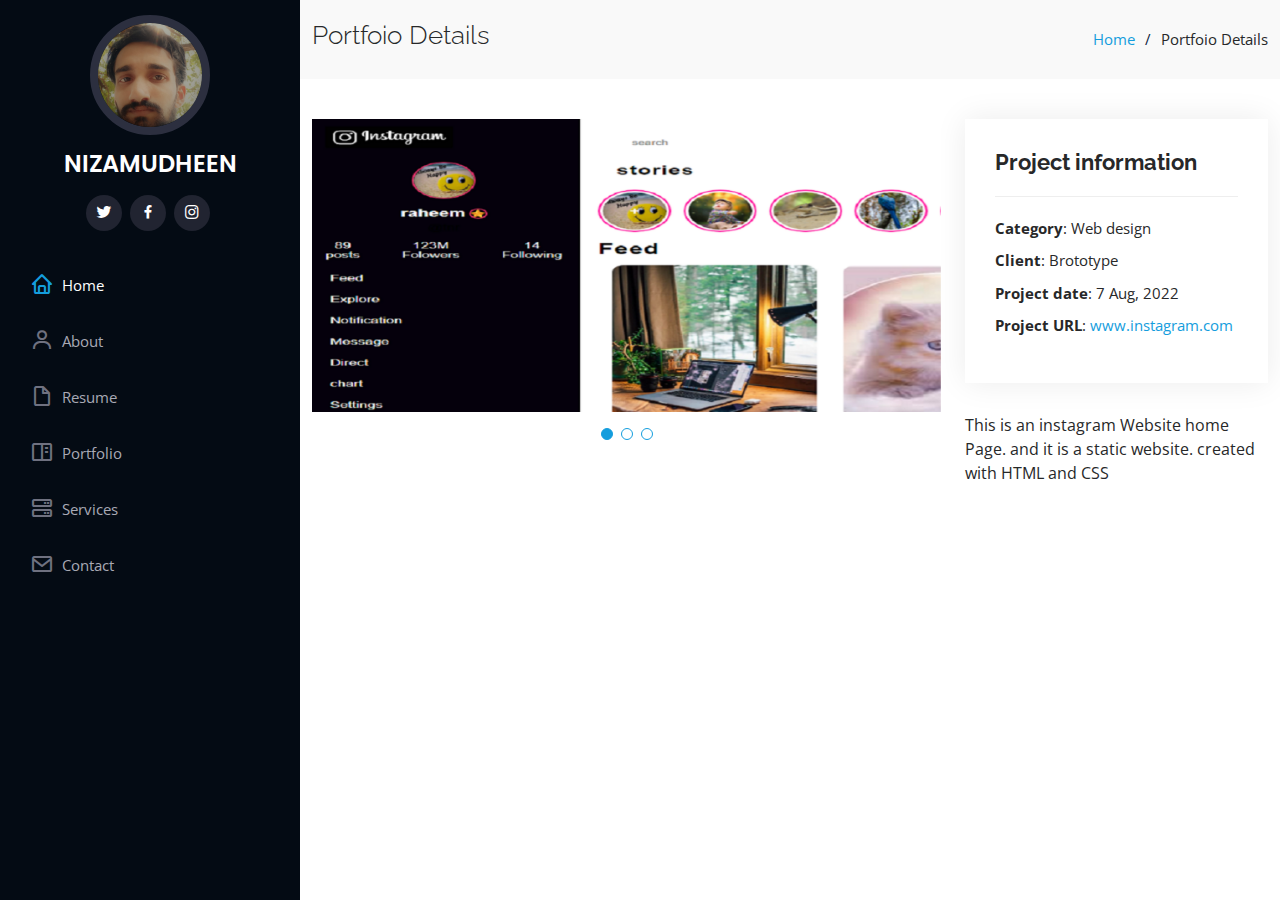
<file: portfolio-1.details.html>
<!DOCTYPE html>
<html lang="en">

<head>
  <meta charset="utf-8">
  <meta content="width=device-width, initial-scale=1.0" name="viewport">

  <title>Portfolio Details - iPortfolio Bootstrap Template</title>
  <meta content="" name="description">
  <meta content="" name="keywords">

  <!-- Favicons -->
  <link href="assets/img/favicon.png" rel="icon">
  <link href="assets/img/apple-touch-icon.png" rel="apple-touch-icon">

  <!-- Google Fonts -->
  <link href="https://fonts.googleapis.com/css?family=Open+Sans:300,300i,400,400i,600,600i,700,700i|Raleway:300,300i,400,400i,500,500i,600,600i,700,700i|Poppins:300,300i,400,400i,500,500i,600,600i,700,700i" rel="stylesheet">

  <!-- Vendor CSS Files -->
  <link href="assets/vendor/aos/aos.css" rel="stylesheet">
  <link href="assets/vendor/bootstrap/css/bootstrap.min.css" rel="stylesheet">
  <link href="assets/vendor/bootstrap-icons/bootstrap-icons.css" rel="stylesheet">
  <link href="assets/vendor/boxicons/css/boxicons.min.css" rel="stylesheet">
  <link href="assets/vendor/glightbox/css/glightbox.min.css" rel="stylesheet">
  <link href="assets/vendor/swiper/swiper-bundle.min.css" rel="stylesheet">

  <!-- Template Main CSS File -->
  <link href="assets/css/style.css" rel="stylesheet">

  <!-- =======================================================
  * Template Name: iPortfolio - v3.8.1
  * Template URL: https://bootstrapmade.com/iportfolio-bootstrap-portfolio-websites-template/
  * Author: BootstrapMade.com
  * License: https://bootstrapmade.com/license/
  ======================================================== -->
</head>

<body>

  <!-- ======= Mobile nav toggle button ======= -->
  <i class="bi bi-list mobile-nav-toggle d-xl-none"></i>

  <!-- ======= Header ======= -->
 <!----> <header id="header">
    <div class="d-flex flex-column">

      <div class="profile">
        <img src="assets/img/101.jpg" alt="" class="img-fluid rounded-circle">
        <h1 class="text-light"><a href="index.html">NIZAMUDHEEN</a></h1>
        <div class="social-links mt-3 text-center">
          <a href="https://mobile.twitter.com/home" class="twitter"><i class="bx bxl-twitter"></i></a>
          <a href="https://www.facebook.com" class="facebook"><i class="bx bxl-facebook"></i></a>
          <a href="https://www.instagram.com" class="instagram"><i class="bx bxl-instagram"></i></a>
         <!-- <a href="#" class="google-plus"><i class="bx bxl-skype"></i></a>
          <a href="#" class="linkedin"><i class="bx bxl-linkedin"></i></a>  -->
        </div>
      </div>

      <nav id="navbar" class="nav-menu navbar">
        <ul>
          <li><a href="#hero" class="nav-link scrollto active"><i class="bx bx-home"></i> <span>Home</span></a></li>
          <li><a href="#about" class="nav-link scrollto"><i class="bx bx-user"></i> <span>About</span></a></li>
          <li><a href="#resume" class="nav-link scrollto"><i class="bx bx-file-blank"></i> <span>Resume</span></a></li>
          <li><a href="#portfolio" class="nav-link scrollto"><i class="bx bx-book-content"></i> <span>Portfolio</span></a></li>
          <li><a href="#services" class="nav-link scrollto"><i class="bx bx-server"></i> <span>Services</span></a></li>
          <li><a href="#contact" class="nav-link scrollto"><i class="bx bx-envelope"></i> <span>Contact</span></a></li>
        </ul>
      </nav><!-- .nav-menu -->
    </div>
  </header><!-- End Header -->

  <main id="main">

    <!-- ======= Breadcrumbs ======= -->
    <section id="breadcrumbs" class="breadcrumbs">
      <div class="container">

        <div class="d-flex justify-content-between align-items-center">
          <h2>Portfoio Details</h2>
          <ol>
            <li><a href="index.html">Home</a></li>
            <li>Portfoio Details</li>
          </ol>
        </div>

      </div>
    </section><!-- End Breadcrumbs -->

    <!-- ======= Portfolio Details Section ======= -->
    <section id="portfolio-details" class="portfolio-details">
      <div class="container">

        <div class="row gy-4">

          <div class="col-lg-8">
            <div class="portfolio-details-slider swiper">
              <div class="swiper-wrapper align-items-center h-50">

                <div class="swiper-slide">
                  <img src="assets/img/portfolio/S1.png" alt="">
                </div>

                <div class="swiper-slide">
                  <img src="assets/img/portfolio/S2.png" alt="">
                </div>

                <div class="swiper-slide">
                  <img src="assets/img/portfolio/S3.png" alt="">
                </div>

              </div>
              <div class="swiper-pagination"></div>
            </div>
          </div>

          <div class="col-lg-4">
            <div class="portfolio-info">
              <h3>Project information</h3>
              <ul>
                <li><strong>Category</strong>: Web design</li>
                <li><strong>Client</strong>: Brototype</li>
                <li><strong>Project date</strong>: 7 Aug, 2022</li>
                <li><strong>Project URL</strong>: <a href=" https://nizamu1010.github.io/instagram-clone/intex.html">www.instagram.com</a></li>
              </ul>
            </div>
            <div class="portfolio-description">
              <p>
                This is an instagram Website home Page. and it is a static website. created with HTML and CSS
              </p>
            </div>
          </div>

        </div>

      </div>
    </section><!-- End Portfolio Details Section -->

  </main><!-- End #main -->

 

  <a href="#" class="back-to-top d-flex align-items-center justify-content-center"><i class="bi bi-arrow-up-short"></i></a>

  <!-- Vendor JS Files -->
  <script src="assets/vendor/purecounter/purecounter_vanilla.js"></script>
  <script src="assets/vendor/aos/aos.js"></script>
  <script src="assets/vendor/bootstrap/js/bootstrap.bundle.min.js"></script>
  <script src="assets/vendor/glightbox/js/glightbox.min.js"></script>
  <script src="assets/vendor/isotope-layout/isotope.pkgd.min.js"></script>
  <script src="assets/vendor/swiper/swiper-bundle.min.js"></script>
  <script src="assets/vendor/typed.js/typed.min.js"></script>
  <script src="assets/vendor/waypoints/noframework.waypoints.js"></script>
  <script src="assets/vendor/php-email-form/validate.js"></script>

  <!-- Template Main JS File -->
  <script src="assets/js/main.js"></script>

</body>

</html>
</file>
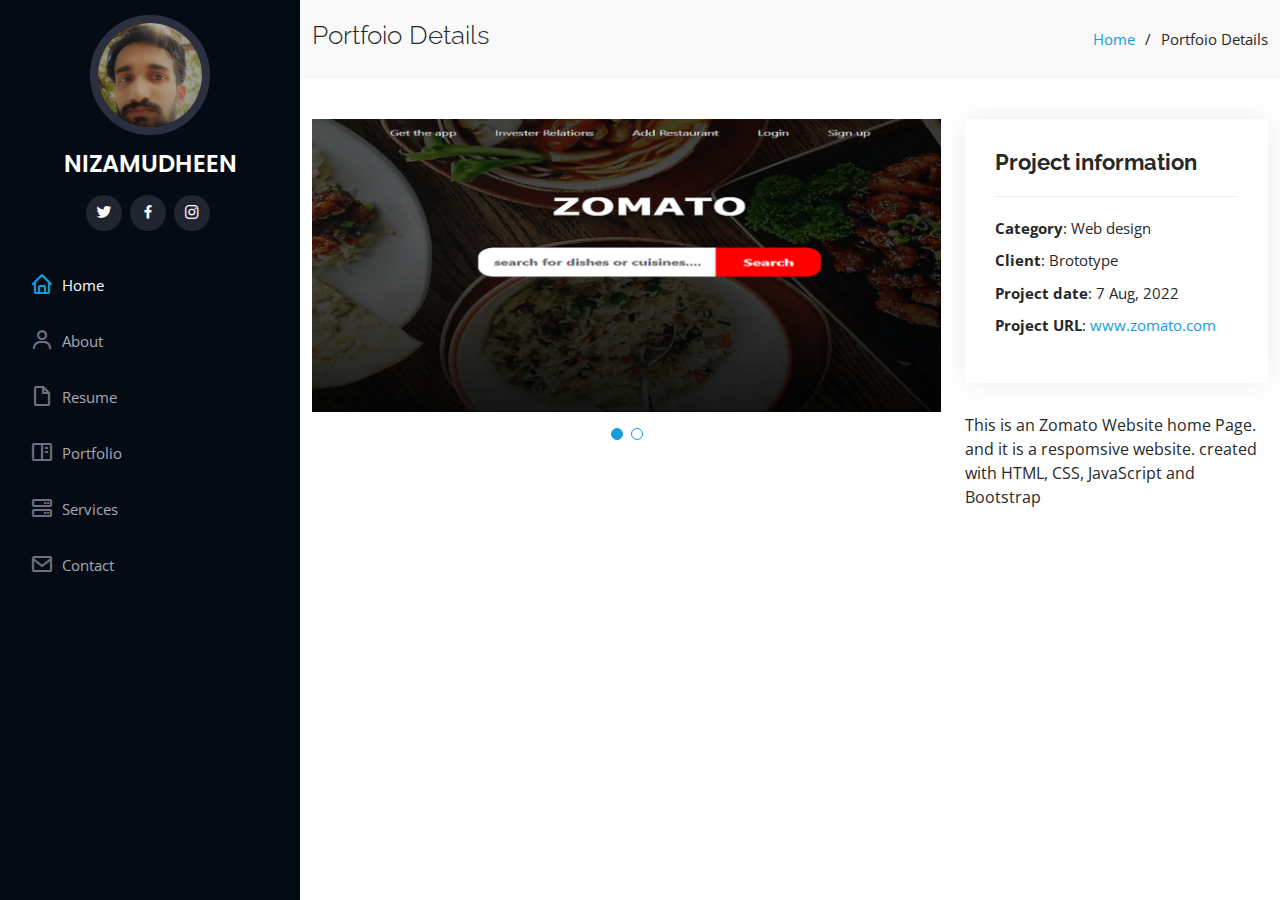
<file: portfolio-2.html>
<!DOCTYPE html>
<html lang="en">

<head>
  <meta charset="utf-8">
  <meta content="width=device-width, initial-scale=1.0" name="viewport">

  <title>Portfolio Details - iPortfolio Bootstrap Template</title>
  <meta content="" name="description">
  <meta content="" name="keywords">

  <!-- Favicons -->
  <link href="assets/img/favicon.png" rel="icon">
  <link href="assets/img/apple-touch-icon.png" rel="apple-touch-icon">

  <!-- Google Fonts -->
  <link href="https://fonts.googleapis.com/css?family=Open+Sans:300,300i,400,400i,600,600i,700,700i|Raleway:300,300i,400,400i,500,500i,600,600i,700,700i|Poppins:300,300i,400,400i,500,500i,600,600i,700,700i" rel="stylesheet">

  <!-- Vendor CSS Files -->
  <link href="assets/vendor/aos/aos.css" rel="stylesheet">
  <link href="assets/vendor/bootstrap/css/bootstrap.min.css" rel="stylesheet">
  <link href="assets/vendor/bootstrap-icons/bootstrap-icons.css" rel="stylesheet">
  <link href="assets/vendor/boxicons/css/boxicons.min.css" rel="stylesheet">
  <link href="assets/vendor/glightbox/css/glightbox.min.css" rel="stylesheet">
  <link href="assets/vendor/swiper/swiper-bundle.min.css" rel="stylesheet">

  <!-- Template Main CSS File -->
  <link href="assets/css/style.css" rel="stylesheet">

  <!-- =======================================================
  * Template Name: iPortfolio - v3.8.1
  * Template URL: https://bootstrapmade.com/iportfolio-bootstrap-portfolio-websites-template/
  * Author: BootstrapMade.com
  * License: https://bootstrapmade.com/license/
  ======================================================== -->
</head>

<body>

  <!-- ======= Mobile nav toggle button ======= -->
  <i class="bi bi-list mobile-nav-toggle d-xl-none"></i>

  <!-- ======= Header ======= -->
 <!----> <header id="header">
    <div class="d-flex flex-column">

      <div class="profile">
        <img src="assets/img/101.jpg" alt="" class="img-fluid rounded-circle">
        <h1 class="text-light"><a href="index.html">NIZAMUDHEEN</a></h1>
        <div class="social-links mt-3 text-center">
          <a href="https://mobile.twitter.com/home" class="twitter"><i class="bx bxl-twitter"></i></a>
          <a href="https://www.facebook.com" class="facebook"><i class="bx bxl-facebook"></i></a>
          <a href="https://www.instagram.com" class="instagram"><i class="bx bxl-instagram"></i></a>
         <!-- <a href="#" class="google-plus"><i class="bx bxl-skype"></i></a>
          <a href="#" class="linkedin"><i class="bx bxl-linkedin"></i></a>  -->
        </div>
      </div>

      <nav id="navbar" class="nav-menu navbar">
        <ul>
          <li><a href="#hero" class="nav-link scrollto active"><i class="bx bx-home"></i> <span>Home</span></a></li>
          <li><a href="#about" class="nav-link scrollto"><i class="bx bx-user"></i> <span>About</span></a></li>
          <li><a href="#resume" class="nav-link scrollto"><i class="bx bx-file-blank"></i> <span>Resume</span></a></li>
          <li><a href="#portfolio" class="nav-link scrollto"><i class="bx bx-book-content"></i> <span>Portfolio</span></a></li>
          <li><a href="#services" class="nav-link scrollto"><i class="bx bx-server"></i> <span>Services</span></a></li>
          <li><a href="#contact" class="nav-link scrollto"><i class="bx bx-envelope"></i> <span>Contact</span></a></li>
        </ul>
      </nav><!-- .nav-menu -->
    </div>
  </header><!-- End Header -->

  <main id="main">

    <!-- ======= Breadcrumbs ======= -->
    <section id="breadcrumbs" class="breadcrumbs">
      <div class="container">

        <div class="d-flex justify-content-between align-items-center">
          <h2>Portfoio Details</h2>
          <ol>
            <li><a href="index.html">Home</a></li>
            <li>Portfoio Details</li>
          </ol>
        </div>

      </div>
    </section><!-- End Breadcrumbs -->

    <!-- ======= Portfolio Details Section ======= -->
    <section id="portfolio-details" class="portfolio-details">
      <div class="container">

        <div class="row gy-4">

          <div class="col-lg-8">
            <div class="portfolio-details-slider swiper">
              <div class="swiper-wrapper align-items-center">

                <div class="swiper-slide">
                  <img src="assets/img/portfolio/T1.png" alt="">
                </div>

                <div class="swiper-slide">
                  <img src="assets/img/portfolio/T2.png" alt="">
                </div>

              <!--    <div class="swiper-slide">
                  <img src="assets/img/portfolio/T3.png" alt="">
                </div>  -->

              </div>
              <div class="swiper-pagination"></div>
            </div>
          </div>

          <div class="col-lg-4">
            <div class="portfolio-info">
              <h3>Project information</h3>
              <ul>
                <li><strong>Category</strong>: Web design</li>
                <li><strong>Client</strong>: Brototype</li>
                <li><strong>Project date</strong>: 7 Aug, 2022</li>
                <li><strong>Project URL</strong>: <a href="#">www.zomato.com</a></li>
              </ul>
            </div>
            <div class="portfolio-description">
              <p>
                This is an Zomato Website home Page. and it is a respomsive website. created with HTML, CSS, JavaScript and Bootstrap
              </p>
            </div>
          </div>

        </div>

      </div>
    </section><!-- End Portfolio Details Section -->

  </main><!-- End #main -->


  <a href="#" class="back-to-top d-flex align-items-center justify-content-center"><i class="bi bi-arrow-up-short"></i></a>

  <!-- Vendor JS Files -->
  <script src="assets/vendor/purecounter/purecounter_vanilla.js"></script>
  <script src="assets/vendor/aos/aos.js"></script>
  <script src="assets/vendor/bootstrap/js/bootstrap.bundle.min.js"></script>
  <script src="assets/vendor/glightbox/js/glightbox.min.js"></script>
  <script src="assets/vendor/isotope-layout/isotope.pkgd.min.js"></script>
  <script src="assets/vendor/swiper/swiper-bundle.min.js"></script>
  <script src="assets/vendor/typed.js/typed.min.js"></script>
  <script src="assets/vendor/waypoints/noframework.waypoints.js"></script>
  <script src="assets/vendor/php-email-form/validate.js"></script>

  <!-- Template Main JS File -->
  <script src="assets/js/main.js"></script>

</body>

</html>
</file>
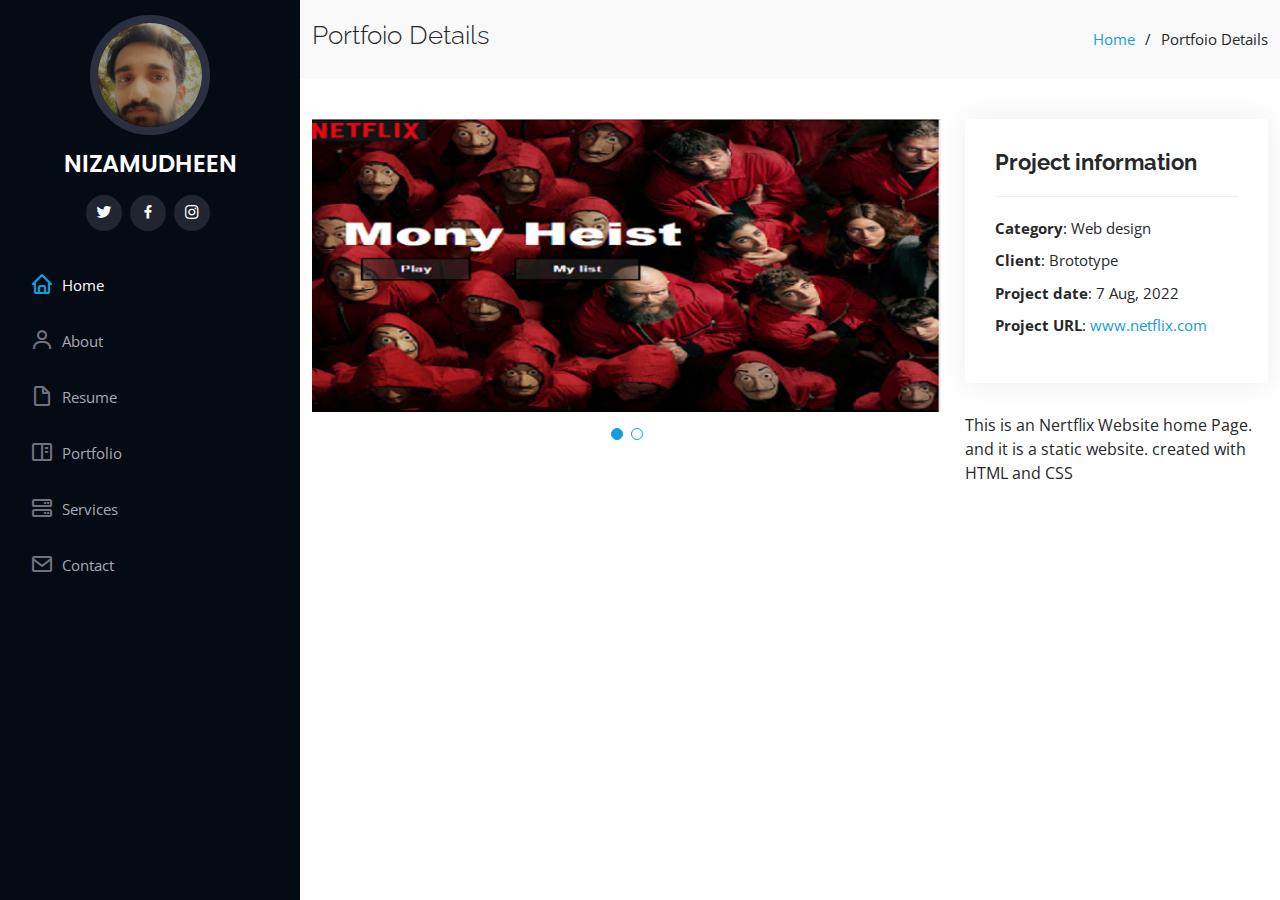
<file: portfolio-3.html>
<!DOCTYPE html>
<html lang="en">

<head>
  <meta charset="utf-8">
  <meta content="width=device-width, initial-scale=1.0" name="viewport">

  <title>Portfolio Details - iPortfolio Bootstrap Template</title>
  <meta content="" name="description">
  <meta content="" name="keywords">

  <!-- Favicons -->
  <link href="assets/img/favicon.png" rel="icon">
  <link href="assets/img/apple-touch-icon.png" rel="apple-touch-icon">

  <!-- Google Fonts -->
  <link href="https://fonts.googleapis.com/css?family=Open+Sans:300,300i,400,400i,600,600i,700,700i|Raleway:300,300i,400,400i,500,500i,600,600i,700,700i|Poppins:300,300i,400,400i,500,500i,600,600i,700,700i" rel="stylesheet">

  <!-- Vendor CSS Files -->
  <link href="assets/vendor/aos/aos.css" rel="stylesheet">
  <link href="assets/vendor/bootstrap/css/bootstrap.min.css" rel="stylesheet">
  <link href="assets/vendor/bootstrap-icons/bootstrap-icons.css" rel="stylesheet">
  <link href="assets/vendor/boxicons/css/boxicons.min.css" rel="stylesheet">
  <link href="assets/vendor/glightbox/css/glightbox.min.css" rel="stylesheet">
  <link href="assets/vendor/swiper/swiper-bundle.min.css" rel="stylesheet">

  <!-- Template Main CSS File -->
  <link href="assets/css/style.css" rel="stylesheet">

  <!-- =======================================================
  * Template Name: iPortfolio - v3.8.1
  * Template URL: https://bootstrapmade.com/iportfolio-bootstrap-portfolio-websites-template/
  * Author: BootstrapMade.com
  * License: https://bootstrapmade.com/license/
  ======================================================== -->
</head>

<body>

  <!-- ======= Mobile nav toggle button ======= -->
  <i class="bi bi-list mobile-nav-toggle d-xl-none"></i>

  <!-- ======= Header ======= -->
 <!----> <header id="header">
    <div class="d-flex flex-column">

      <div class="profile">
        <img src="assets/img/101.jpg" alt="" class="img-fluid rounded-circle">
        <h1 class="text-light"><a href="index.html">NIZAMUDHEEN</a></h1>
        <div class="social-links mt-3 text-center">
          <a href="https://mobile.twitter.com/home" class="twitter"><i class="bx bxl-twitter"></i></a>
          <a href="https://www.facebook.com" class="facebook"><i class="bx bxl-facebook"></i></a>
          <a href="https://www.instagram.com" class="instagram"><i class="bx bxl-instagram"></i></a>
         <!-- <a href="#" class="google-plus"><i class="bx bxl-skype"></i></a>
          <a href="#" class="linkedin"><i class="bx bxl-linkedin"></i></a>  -->
        </div>
      </div>

      <nav id="navbar" class="nav-menu navbar">
        <ul>
          <li><a href="#hero" class="nav-link scrollto active"><i class="bx bx-home"></i> <span>Home</span></a></li>
          <li><a href="#about" class="nav-link scrollto"><i class="bx bx-user"></i> <span>About</span></a></li>
          <li><a href="#resume" class="nav-link scrollto"><i class="bx bx-file-blank"></i> <span>Resume</span></a></li>
          <li><a href="#portfolio" class="nav-link scrollto"><i class="bx bx-book-content"></i> <span>Portfolio</span></a></li>
          <li><a href="#services" class="nav-link scrollto"><i class="bx bx-server"></i> <span>Services</span></a></li>
          <li><a href="#contact" class="nav-link scrollto"><i class="bx bx-envelope"></i> <span>Contact</span></a></li>
        </ul>
      </nav><!-- .nav-menu -->
    </div>
  </header><!-- End Header -->

  <main id="main">

    <!-- ======= Breadcrumbs ======= -->
    <section id="breadcrumbs" class="breadcrumbs">
      <div class="container">

        <div class="d-flex justify-content-between align-items-center">
          <h2>Portfoio Details</h2>
          <ol>
            <li><a href="index.html">Home</a></li>
            <li>Portfoio Details</li>
          </ol>
        </div>

      </div>
    </section><!-- End Breadcrumbs -->

    <!-- ======= Portfolio Details Section ======= -->
    <section id="portfolio-details" class="portfolio-details">
      <div class="container">

        <div class="row gy-4">

          <div class="col-lg-8">
            <div class="portfolio-details-slider swiper">
              <div class="swiper-wrapper align-items-center">

                <div class="swiper-slide">
                  <img src="assets/img/portfolio/U1.png" alt="">
                </div>

                <div class="swiper-slide">
                  <img src="assets/img/portfolio/U2.png" alt="">
                </div>

                <!--   <div class="swiper-slide">
               <img src="assets/img/portfolio/U3.png" alt="">
                </div>    -->

              </div>
              <div class="swiper-pagination"></div>
            </div>
          </div>

          <div class="col-lg-4">
            <div class="portfolio-info">
              <h3>Project information</h3>
              <ul>
                <li><strong>Category</strong>: Web design</li>
                <li><strong>Client</strong>: Brototype</li>
                <li><strong>Project date</strong>: 7 Aug, 2022</li>
                <li><strong>Project URL</strong>: <a href="https://github.com/nizamu1010/netflix-clone.git">www.netflix.com</a></li>
              </ul>
            </div>
            <div class="portfolio-description">
              <p>
                This is an Nertflix Website home Page. and it is a static website. created with HTML and CSS
              </p>
            </div>
          </div>

        </div>

      </div>
    </section><!-- End Portfolio Details Section -->

  </main><!-- End #main -->

  <a href="#" class="back-to-top d-flex align-items-center justify-content-center"><i class="bi bi-arrow-up-short"></i></a>

  <!-- Vendor JS Files -->
  <script src="assets/vendor/purecounter/purecounter_vanilla.js"></script>
  <script src="assets/vendor/aos/aos.js"></script>
  <script src="assets/vendor/bootstrap/js/bootstrap.bundle.min.js"></script>
  <script src="assets/vendor/glightbox/js/glightbox.min.js"></script>
  <script src="assets/vendor/isotope-layout/isotope.pkgd.min.js"></script>
  <script src="assets/vendor/swiper/swiper-bundle.min.js"></script>
  <script src="assets/vendor/typed.js/typed.min.js"></script>
  <script src="assets/vendor/waypoints/noframework.waypoints.js"></script>
  <script src="assets/vendor/php-email-form/validate.js"></script>

  <!-- Template Main JS File -->
  <script src="assets/js/main.js"></script>

</body>

</html>
</file>
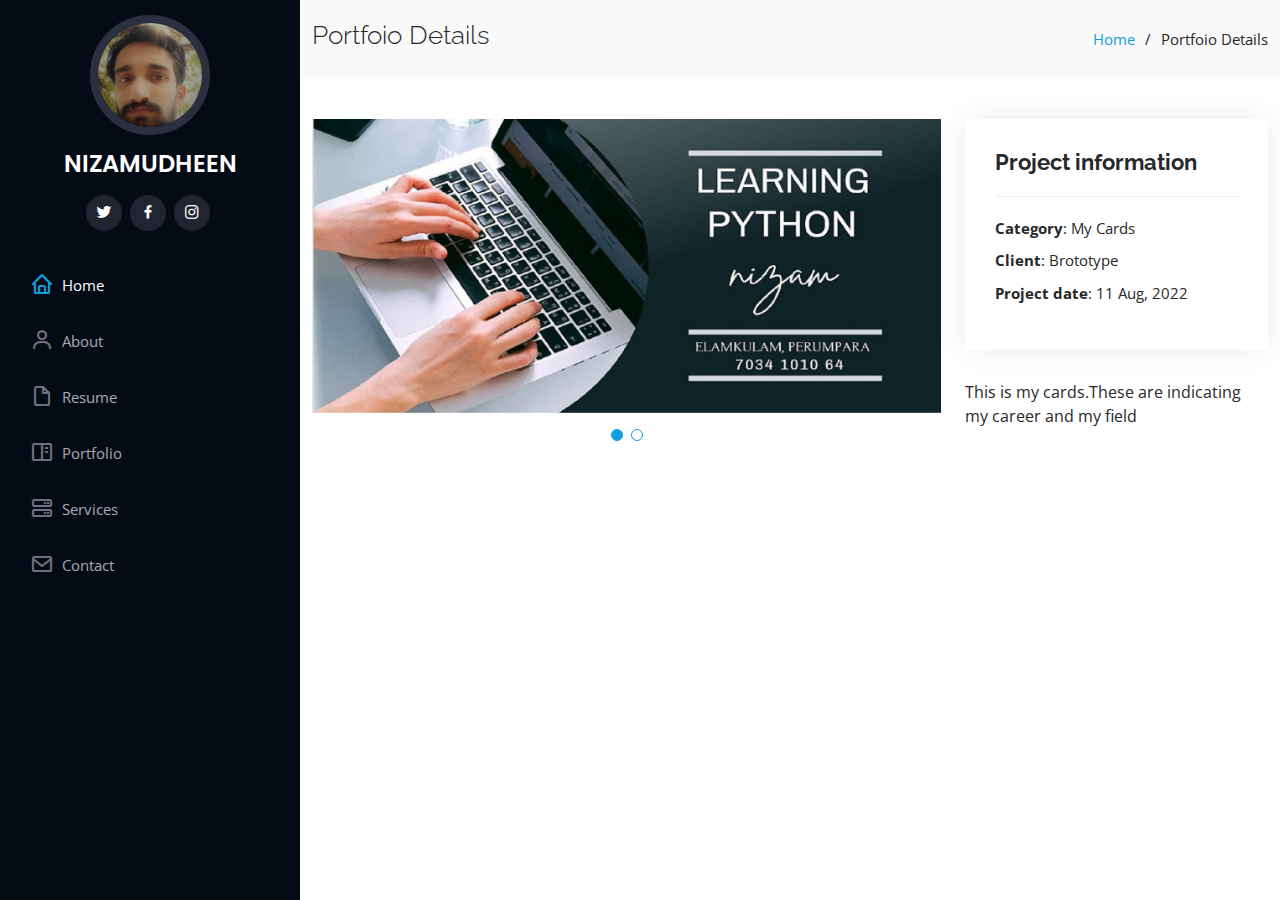
<file: portfolio-4.html>
<!DOCTYPE html>
<html lang="en">

<head>
  <meta charset="utf-8">
  <meta content="width=device-width, initial-scale=1.0" name="viewport">

  <title>Portfolio Details - iPortfolio Bootstrap Template</title>
  <meta content="" name="description">
  <meta content="" name="keywords">

  <!-- Favicons -->
  <link href="assets/img/favicon.png" rel="icon">
  <link href="assets/img/apple-touch-icon.png" rel="apple-touch-icon">

  <!-- Google Fonts -->
  <link href="https://fonts.googleapis.com/css?family=Open+Sans:300,300i,400,400i,600,600i,700,700i|Raleway:300,300i,400,400i,500,500i,600,600i,700,700i|Poppins:300,300i,400,400i,500,500i,600,600i,700,700i" rel="stylesheet">

  <!-- Vendor CSS Files -->
  <link href="assets/vendor/aos/aos.css" rel="stylesheet">
  <link href="assets/vendor/bootstrap/css/bootstrap.min.css" rel="stylesheet">
  <link href="assets/vendor/bootstrap-icons/bootstrap-icons.css" rel="stylesheet">
  <link href="assets/vendor/boxicons/css/boxicons.min.css" rel="stylesheet">
  <link href="assets/vendor/glightbox/css/glightbox.min.css" rel="stylesheet">
  <link href="assets/vendor/swiper/swiper-bundle.min.css" rel="stylesheet">

  <!-- Template Main CSS File -->
  <link href="assets/css/style.css" rel="stylesheet">

  <!-- =======================================================
  * Template Name: iPortfolio - v3.8.1
  * Template URL: https://bootstrapmade.com/iportfolio-bootstrap-portfolio-websites-template/
  * Author: BootstrapMade.com
  * License: https://bootstrapmade.com/license/
  ======================================================== -->
</head>

<body>

  <!-- ======= Mobile nav toggle button ======= -->
  <i class="bi bi-list mobile-nav-toggle d-xl-none"></i>

  <!-- ======= Header ======= -->
 <!----> <header id="header">
    <div class="d-flex flex-column">

      <div class="profile">
        <img src="assets/img/101.jpg" alt="" class="img-fluid rounded-circle">
        <h1 class="text-light"><a href="index.html">NIZAMUDHEEN</a></h1>
        <div class="social-links mt-3 text-center">
          <a href="https://mobile.twitter.com/home" class="twitter"><i class="bx bxl-twitter"></i></a>
          <a href="https://www.facebook.com" class="facebook"><i class="bx bxl-facebook"></i></a>
          <a href="https://www.instagram.com" class="instagram"><i class="bx bxl-instagram"></i></a>
         <!-- <a href="#" class="google-plus"><i class="bx bxl-skype"></i></a>
          <a href="#" class="linkedin"><i class="bx bxl-linkedin"></i></a>  -->
        </div>
      </div>

      <nav id="navbar" class="nav-menu navbar">
        <ul>
          <li><a href="#hero" class="nav-link scrollto active"><i class="bx bx-home"></i> <span>Home</span></a></li>
          <li><a href="#about" class="nav-link scrollto"><i class="bx bx-user"></i> <span>About</span></a></li>
          <li><a href="#resume" class="nav-link scrollto"><i class="bx bx-file-blank"></i> <span>Resume</span></a></li>
          <li><a href="#portfolio" class="nav-link scrollto"><i class="bx bx-book-content"></i> <span>Portfolio</span></a></li>
          <li><a href="#services" class="nav-link scrollto"><i class="bx bx-server"></i> <span>Services</span></a></li>
          <li><a href="#contact" class="nav-link scrollto"><i class="bx bx-envelope"></i> <span>Contact</span></a></li>
        </ul>
      </nav><!-- .nav-menu -->
    </div>
  </header><!-- End Header -->

  <main id="main">

    <!-- ======= Breadcrumbs ======= -->
    <section id="breadcrumbs" class="breadcrumbs">
      <div class="container">

        <div class="d-flex justify-content-between align-items-center">
          <h2>Portfoio Details</h2>
          <ol>
            <li><a href="index.html">Home</a></li>
            <li>Portfoio Details</li>
          </ol>
        </div>

      </div>
    </section><!-- End Breadcrumbs -->

    <!-- ======= Portfolio Details Section ======= -->
    <section id="portfolio-details" class="portfolio-details">
      <div class="container">

        <div class="row gy-4">

          <div class="col-lg-8">
            <div class="portfolio-details-slider swiper">
              <div class="swiper-wrapper align-items-center h-50">

                <div class="swiper-slide">
                  <img src="assets/img/portfolio/portfolio-4.1.jpg" alt="">
                </div>

                <div class="swiper-slide">
                  <img src="assets/img/portfolio/portfolio-5.1.jpg" alt="">
                </div>

              <!--   <div class="swiper-slide">
                  <img src="assets/img/portfolio/S3.png" alt="">
                </div>   -->

              </div>
              <div class="swiper-pagination"></div>
            </div>
          </div>

          <div class="col-lg-4">
            <div class="portfolio-info">
              <h3>Project information</h3>
              <ul>
                <li><strong>Category</strong>: My Cards</li>
                <li><strong>Client</strong>: Brototype</li>
                <li><strong>Project date</strong>: 11 Aug, 2022</li>
           <!--      <li><strong>Project URL</strong>: <a href=" https://nizamu1010.github.io/instagram-clone/intex.html">www.instagram.com</a></li>
             -->   </ul>
            </div>
            <div class="portfolio-description">
              <p>
                This is my cards.These are indicating my career and my field  </p>
            </div>
          </div>

        </div>

      </div>
    </section><!-- End Portfolio Details Section -->

  </main><!-- End #main -->


  <a href="#" class="back-to-top d-flex align-items-center justify-content-center"><i class="bi bi-arrow-up-short"></i></a>

  <!-- Vendor JS Files -->
  <script src="assets/vendor/purecounter/purecounter_vanilla.js"></script>
  <script src="assets/vendor/aos/aos.js"></script>
  <script src="assets/vendor/bootstrap/js/bootstrap.bundle.min.js"></script>
  <script src="assets/vendor/glightbox/js/glightbox.min.js"></script>
  <script src="assets/vendor/isotope-layout/isotope.pkgd.min.js"></script>
  <script src="assets/vendor/swiper/swiper-bundle.min.js"></script>
  <script src="assets/vendor/typed.js/typed.min.js"></script>
  <script src="assets/vendor/waypoints/noframework.waypoints.js"></script>
  <script src="assets/vendor/php-email-form/validate.js"></script>

  <!-- Template Main JS File -->
  <script src="assets/js/main.js"></script>

</body>

</html>
</file>
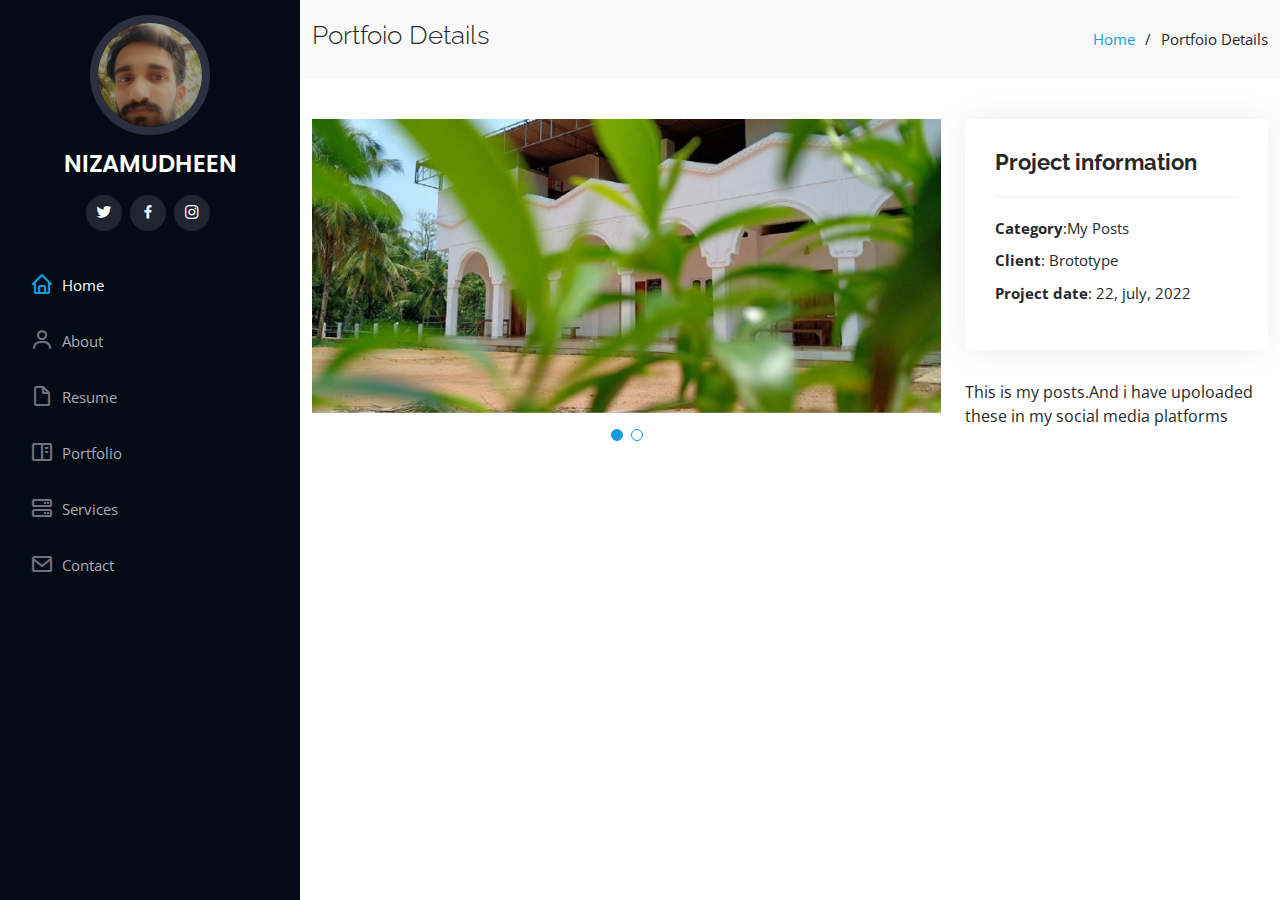
<file: portfolio-6.html>
<!DOCTYPE html>
<html lang="en">

<head>
  <meta charset="utf-8">
  <meta content="width=device-width, initial-scale=1.0" name="viewport">

  <title>Portfolio Details - iPortfolio Bootstrap Template</title>
  <meta content="" name="description">
  <meta content="" name="keywords">

  <!-- Favicons -->
  <link href="assets/img/favicon.png" rel="icon">
  <link href="assets/img/apple-touch-icon.png" rel="apple-touch-icon">

  <!-- Google Fonts -->
  <link href="https://fonts.googleapis.com/css?family=Open+Sans:300,300i,400,400i,600,600i,700,700i|Raleway:300,300i,400,400i,500,500i,600,600i,700,700i|Poppins:300,300i,400,400i,500,500i,600,600i,700,700i" rel="stylesheet">

  <!-- Vendor CSS Files -->
  <link href="assets/vendor/aos/aos.css" rel="stylesheet">
  <link href="assets/vendor/bootstrap/css/bootstrap.min.css" rel="stylesheet">
  <link href="assets/vendor/bootstrap-icons/bootstrap-icons.css" rel="stylesheet">
  <link href="assets/vendor/boxicons/css/boxicons.min.css" rel="stylesheet">
  <link href="assets/vendor/glightbox/css/glightbox.min.css" rel="stylesheet">
  <link href="assets/vendor/swiper/swiper-bundle.min.css" rel="stylesheet">

  <!-- Template Main CSS File -->
  <link href="assets/css/style.css" rel="stylesheet">

  <!-- =======================================================
  * Template Name: iPortfolio - v3.8.1
  * Template URL: https://bootstrapmade.com/iportfolio-bootstrap-portfolio-websites-template/
  * Author: BootstrapMade.com
  * License: https://bootstrapmade.com/license/
  ======================================================== -->
</head>

<body>

  <!-- ======= Mobile nav toggle button ======= -->
  <i class="bi bi-list mobile-nav-toggle d-xl-none"></i>

  <!-- ======= Header ======= -->
 <!----> <header id="header">
    <div class="d-flex flex-column">

      <div class="profile">
        <img src="assets/img/101.jpg" alt="" class="img-fluid rounded-circle">
        <h1 class="text-light"><a href="index.html">NIZAMUDHEEN</a></h1>
        <div class="social-links mt-3 text-center">
          <a href="https://mobile.twitter.com/home" class="twitter"><i class="bx bxl-twitter"></i></a>
          <a href="https://www.facebook.com" class="facebook"><i class="bx bxl-facebook"></i></a>
          <a href="https://www.instagram.com" class="instagram"><i class="bx bxl-instagram"></i></a>
         <!-- <a href="#" class="google-plus"><i class="bx bxl-skype"></i></a>
          <a href="#" class="linkedin"><i class="bx bxl-linkedin"></i></a>  -->
        </div>
      </div>

      <nav id="navbar" class="nav-menu navbar">
        <ul>
          <li><a href="#hero" class="nav-link scrollto active"><i class="bx bx-home"></i> <span>Home</span></a></li>
          <li><a href="#about" class="nav-link scrollto"><i class="bx bx-user"></i> <span>About</span></a></li>
          <li><a href="#resume" class="nav-link scrollto"><i class="bx bx-file-blank"></i> <span>Resume</span></a></li>
          <li><a href="#portfolio" class="nav-link scrollto"><i class="bx bx-book-content"></i> <span>Portfolio</span></a></li>
          <li><a href="#services" class="nav-link scrollto"><i class="bx bx-server"></i> <span>Services</span></a></li>
          <li><a href="#contact" class="nav-link scrollto"><i class="bx bx-envelope"></i> <span>Contact</span></a></li>
        </ul>
      </nav><!-- .nav-menu -->
    </div>
  </header><!-- End Header -->

  <main id="main">

    <!-- ======= Breadcrumbs ======= -->
    <section id="breadcrumbs" class="breadcrumbs">
      <div class="container">

        <div class="d-flex justify-content-between align-items-center">
          <h2>Portfoio Details</h2>
          <ol>
            <li><a href="index.html">Home</a></li>
            <li>Portfoio Details</li>
          </ol>
        </div>

      </div>
    </section><!-- End Breadcrumbs -->

    <!-- ======= Portfolio Details Section ======= -->
    <section id="portfolio-details" class="portfolio-details">
      <div class="container">

        <div class="row gy-4">

          <div class="col-lg-8">
            <div class="portfolio-details-slider swiper">
              <div class="swiper-wrapper align-items-center h-50">

                <div class="swiper-slide">
                  <img src="assets/img/portfolio/portfolio-6.1.jpg" alt="">
                </div>

                <div class="swiper-slide">
                  <img src="assets/img/portfolio/portfolio-7.1.jpg" alt="">
                </div>

          <!--        <div class="swiper-slide">
                  <img src="assets/img/portfolio/S3.png" alt="">
                </div>   -->

              </div>
              <div class="swiper-pagination"></div>
            </div>
          </div>

          <div class="col-lg-4">
            <div class="portfolio-info">
              <h3>Project information</h3>
              <ul>
                <li><strong>Category</strong>:My Posts</li>
                <li><strong>Client</strong>: Brototype</li>
                <li><strong>Project date</strong>: 22, july, 2022</li>
             <!--    <li><strong>Project URL</strong>: <a href=" https://nizamu1010.github.io/instagram-clone/intex.html">www.instagram.com</a></li>
            -->  </ul>
            </div>
            <div class="portfolio-description">
              <p>
This is my posts.And i have upoloaded these in my social media platforms 
              </p>
            </div>
          </div>

        </div>

      </div>
    </section><!-- End Portfolio Details Section -->

  </main><!-- End #main -->

 

  <a href="#" class="back-to-top d-flex align-items-center justify-content-center"><i class="bi bi-arrow-up-short"></i></a>

  <!-- Vendor JS Files -->
  <script src="assets/vendor/purecounter/purecounter_vanilla.js"></script>
  <script src="assets/vendor/aos/aos.js"></script>
  <script src="assets/vendor/bootstrap/js/bootstrap.bundle.min.js"></script>
  <script src="assets/vendor/glightbox/js/glightbox.min.js"></script>
  <script src="assets/vendor/isotope-layout/isotope.pkgd.min.js"></script>
  <script src="assets/vendor/swiper/swiper-bundle.min.js"></script>
  <script src="assets/vendor/typed.js/typed.min.js"></script>
  <script src="assets/vendor/waypoints/noframework.waypoints.js"></script>
  <script src="assets/vendor/php-email-form/validate.js"></script>

  <!-- Template Main JS File -->
  <script src="assets/js/main.js"></script>

</body>

</html>
</file>
<file: assets/css/style.css>
/**
* Template Name: iPortfolio - v3.8.1
* Template URL: https://bootstrapmade.com/iportfolio-bootstrap-portfolio-websites-template/
* Author: BootstrapMade.com
* License: https://bootstrapmade.com/license/
*/

/*--------------------------------------------------------------
# General
--------------------------------------------------------------*/
body {
  font-family: "Open Sans", sans-serif;
  color: #272829;
}

a {
  color: #149ddd;
  text-decoration: none;
}

a:hover {
  color: #37b3ed;
  text-decoration: none;
}

h1,
h2,
h3,
h4,
h5,
h6 {
  font-family: "Raleway", sans-serif;
}

/*--------------------------------------------------------------
# Back to top button
--------------------------------------------------------------*/
.back-to-top {
  position: fixed;
  visibility: hidden;
  opacity: 0;
  right: 15px;
  bottom: 15px;
  z-index: 996;
  background: #149ddd;
  width: 40px;
  height: 40px;
  border-radius: 50px;
  transition: all 0.4s;
}

.back-to-top i {
  font-size: 28px;
  color: #fff;
  line-height: 0;
}

.back-to-top:hover {
  background: #2eafec;
  color: #fff;
}

.back-to-top.active {
  visibility: visible;
  opacity: 1;
}

/*--------------------------------------------------------------
# Header
--------------------------------------------------------------*/
#header {
  position: fixed;
  top: 0;
  left: 0;
  bottom: 0;
  width: 300px;
  transition: all ease-in-out 0.5s;
  z-index: 9997;
  transition: all 0.5s;
  padding: 0 15px;
  background: #040b14;
  overflow-y: auto;
}

#header .profile img {
  margin: 15px auto;
  display: block;
  width: 120px;
  border: 8px solid #2c2f3f;
}

#header .profile h1 {
  font-size: 24px;
  margin: 0;
  padding: 0;
  font-weight: 600;
  -moz-text-align-last: center;
  text-align-last: center;
  font-family: "Poppins", sans-serif;
}

#header .profile h1 a,
#header .profile h1 a:hover {
  color: #fff;
  text-decoration: none;
}

#header .profile .social-links a {
  font-size: 18px;
  display: inline-block;
  background: #212431;
  color: #fff;
  line-height: 1;
  padding: 8px 0;
  margin-right: 4px;
  border-radius: 50%;
  text-align: center;
  width: 36px;
  height: 36px;
  transition: 0.3s;
}

#header .profile .social-links a:hover {
  background: #149ddd;
  color: #fff;
  text-decoration: none;
}

#main {
  margin-left: 300px;
}

@media (max-width: 1199px) {
  #header {
    left: -300px;
  }

  #main {
    margin-left: 0;
  }
}

/*--------------------------------------------------------------
# Navigation Menu
--------------------------------------------------------------*/
/* Desktop Navigation */
.nav-menu {
  padding: 30px 0 0 0;
}

.nav-menu * {
  margin: 0;
  padding: 0;
  list-style: none;
}

.nav-menu>ul>li {
  position: relative;
  white-space: nowrap;
}

.nav-menu a,
.nav-menu a:focus {
  display: flex;
  align-items: center;
  color: #a8a9b4;
  padding: 12px 15px;
  margin-bottom: 8px;
  transition: 0.3s;
  font-size: 15px;
}

.nav-menu a i,
.nav-menu a:focus i {
  font-size: 24px;
  padding-right: 8px;
  color: #6f7180;
}

.nav-menu a:hover,
.nav-menu .active,
.nav-menu .active:focus,
.nav-menu li:hover>a {
  text-decoration: none;
  color: #fff;
}

.nav-menu a:hover i,
.nav-menu .active i,
.nav-menu .active:focus i,
.nav-menu li:hover>a i {
  color: #149ddd;
}

/* Mobile Navigation */
.mobile-nav-toggle {
  position: fixed;
  right: 15px;
  top: 15px;
  z-index: 9998;
  border: 0;
  font-size: 24px;
  transition: all 0.4s;
  outline: none !important;
  background-color: #149ddd;
  color: #fff;
  width: 40px;
  height: 40px;
  display: inline-flex;
  align-items: center;
  justify-content: center;
  line-height: 0;
  border-radius: 50px;
  cursor: pointer;
}

.mobile-nav-active {
  overflow: hidden;
}

.mobile-nav-active #header {
  left: 0;
}

/*--------------------------------------------------------------
# Hero Section
--------------------------------------------------------------*/
#hero {
  width: 100%;
  height: 100vh;
  background: url("../img/hero-bg.jpg") top center;
  background-size: cover;
}

#hero:before {
  content: "";
  background: rgba(5, 13, 24, 0.3);
  position: absolute;
  bottom: 0;
  top: 0;
  left: 0;
  right: 0;
  z-index: 1;
}

#hero .hero-container {
  position: relative;
  z-index: 2;
  min-width: 300px;
}

#hero h1 {
  margin: 0 0 10px 0;
  font-size: 64px;
  font-weight: 700;
  line-height: 56px;
  color: #fff;
}

#hero p {
  color: #fff;
  margin-bottom: 50px;
  font-size: 26px;
  font-family: "Poppins", sans-serif;
}

#hero p span {
  color: #fff;
  padding-bottom: 4px;
  letter-spacing: 1px;
  border-bottom: 3px solid #149ddd;
}

@media (min-width: 1024px) {
  #hero {
    background-attachment: fixed;
  }
}

@media (max-width: 768px) {
  #hero h1 {
    font-size: 28px;
    line-height: 36px;
  }

  #hero h2 {
    font-size: 18px;
    line-height: 24px;
    margin-bottom: 30px;
  }
}

/*--------------------------------------------------------------
# Sections General
--------------------------------------------------------------*/
section {
  padding: 60px 0;
  overflow: hidden;
}

.section-bg {
  background: #f5f8fd;
}

.section-title {
  padding-bottom: 30px;
}

.section-title h2 {
  font-size: 32px;
  font-weight: bold;
  margin-bottom: 20px;
  padding-bottom: 20px;
  position: relative;
  color: #173b6c;
}

.section-title h2::after {
  content: "";
  position: absolute;
  display: block;
  width: 50px;
  height: 3px;
  background: #149ddd;
  bottom: 0;
  left: 0;
}

.section-title p {
  margin-bottom: 0;
}

/*--------------------------------------------------------------
# About
--------------------------------------------------------------*/
.about .content h3 {
  font-weight: 700;
  font-size: 26px;
  color: #173b6c;
}

.about .content ul {
  list-style: none;
  padding: 0;
}

.about .content ul li {
  margin-bottom: 20px;
  display: flex;
  align-items: center;
}

.about .content ul strong {
  margin-right: 10px;
}

.about .content ul i {
  font-size: 16px;
  margin-right: 5px;
  color: #149ddd;
  line-height: 0;
}

.about .content p:last-child {
  margin-bottom: 0;
}

/*--------------------------------------------------------------
# Facts
--------------------------------------------------------------*/
.facts {
  padding-bottom: 30px;
}

.facts .count-box {
  padding: 30px;
  width: 100%;
}

.facts .count-box i {
  display: block;
  font-size: 44px;
  color: #149ddd;
  float: left;
  line-height: 0;
}

.facts .count-box span {
  font-size: 48px;
  line-height: 40px;
  display: block;
  font-weight: 700;
  color: #050d18;
  margin-left: 60px;
}

.facts .count-box p {
  padding: 15px 0 0 0;
  margin: 0 0 0 60px;
  font-family: "Raleway", sans-serif;
  font-size: 14px;
  color: #122f57;
}

.facts .count-box a {
  font-weight: 600;
  display: block;
  margin-top: 20px;
  color: #122f57;
  font-size: 15px;
  font-family: "Poppins", sans-serif;
  transition: ease-in-out 0.3s;
}

.facts .count-box a:hover {
  color: #1f5297;
}

/*--------------------------------------------------------------
# Akills
--------------------------------------------------------------*/
.skills .progress {
  height: 60px;
  display: block;
  background: none;
  border-radius: 0;
}

.skills .progress .skill {
  padding: 0;
  margin: 0 0 6px 0;
  text-transform: uppercase;
  display: block;
  font-weight: 600;
  font-family: "Poppins", sans-serif;
  color: #050d18;
}

.skills .progress .skill .val {
  float: right;
  font-style: normal;
}

.skills .progress-bar-wrap {
  background: #dce8f8;
  height: 10px;
}

.skills .progress-bar {
  width: 1px;
  height: 10px;
  transition: 0.9s;
  background-color: #149ddd;
}

/*--------------------------------------------------------------
# Resume
--------------------------------------------------------------*/
.resume .resume-title {
  font-size: 26px;
  font-weight: 700;
  margin-top: 20px;
  margin-bottom: 20px;
  color: #050d18;
}

.resume .resume-item {
  padding: 0 0 20px 20px;
  margin-top: -2px;
  border-left: 2px solid #1f5297;
  position: relative;
}

.resume .resume-item h4 {
  line-height: 18px;
  font-size: 18px;
  font-weight: 600;
  text-transform: uppercase;
  font-family: "Poppins", sans-serif;
  color: #050d18;
  margin-bottom: 10px;
}

.resume .resume-item h5 {
  font-size: 16px;
  background: #e4edf9;
  padding: 5px 15px;
  display: inline-block;
  font-weight: 600;
  margin-bottom: 10px;
}

.resume .resume-item ul {
  padding-left: 20px;
}

.resume .resume-item ul li {
  padding-bottom: 10px;
}

.resume .resume-item:last-child {
  padding-bottom: 0;
}

.resume .resume-item::before {
  content: "";
  position: absolute;
  width: 16px;
  height: 16px;
  border-radius: 50px;
  left: -9px;
  top: 0;
  background: #fff;
  border: 2px solid #1f5297;
}

/*--------------------------------------------------------------
# Portfolio
--------------------------------------------------------------*/
.portfolio .portfolio-item {
  margin-bottom: 30px;
}

.portfolio #portfolio-flters {
  padding: 0;
  margin: 0 auto 35px auto;
  list-style: none;
  text-align: center;
  background: #fff;
  border-radius: 50px;
  padding: 2px 15px;
}

.portfolio #portfolio-flters li {
  cursor: pointer;
  display: inline-block;
  padding: 10px 15px 8px 15px;
  font-size: 14px;
  font-weight: 600;
  line-height: 1;
  text-transform: uppercase;
  color: #272829;
  margin-bottom: 5px;
  transition: all 0.3s ease-in-out;
}

.portfolio #portfolio-flters li:hover,
.portfolio #portfolio-flters li.filter-active {
  color: #149ddd;
}

.portfolio #portfolio-flters li:last-child {
  margin-right: 0;
}

.portfolio .portfolio-wrap {
  transition: 0.3s;
  position: relative;
  overflow: hidden;
  z-index: 1;
}

.portfolio .portfolio-wrap::before {
  content: "";
  background: rgba(255, 255, 255, 0.5);
  position: absolute;
  left: 0;
  right: 0;
  top: 0;
  bottom: 0;
  transition: all ease-in-out 0.3s;
  z-index: 2;
  opacity: 0;
}

.portfolio .portfolio-wrap .portfolio-links {
  opacity: 1;
  left: 0;
  right: 0;
  bottom: -60px;
  z-index: 3;
  position: absolute;
  transition: all ease-in-out 0.3s;
  display: flex;
  justify-content: center;
}

.portfolio .portfolio-wrap .portfolio-links a {
  color: #fff;
  font-size: 28px;
  text-align: center;
  background: rgba(20, 157, 221, 0.75);
  transition: 0.3s;
  width: 50%;
}

.portfolio .portfolio-wrap .portfolio-links a:hover {
  background: rgba(20, 157, 221, 0.95);
}

.portfolio .portfolio-wrap .portfolio-links a+a {
  border-left: 1px solid #37b3ed;
}

.portfolio .portfolio-wrap:hover::before {
  top: 0;
  left: 0;
  right: 0;
  bottom: 0;
  opacity: 1;
}

.portfolio .portfolio-wrap:hover .portfolio-links {
  opacity: 1;
  bottom: 0;
}

/*--------------------------------------------------------------
# Portfolio Details
--------------------------------------------------------------*/
.portfolio-details {
  padding-top: 40px;
}

.portfolio-details .portfolio-details-slider img {
  width: 100%;
}

.portfolio-details .portfolio-details-slider .swiper-pagination {
  margin-top: 20px;
  position: relative;
}

.portfolio-details .portfolio-details-slider .swiper-pagination .swiper-pagination-bullet {
  width: 12px;
  height: 12px;
  background-color: #fff;
  opacity: 1;
  border: 1px solid #149ddd;
}

.portfolio-details .portfolio-details-slider .swiper-pagination .swiper-pagination-bullet-active {
  background-color: #149ddd;
}

.portfolio-details .portfolio-info {
  padding: 30px;
  box-shadow: 0px 0 30px rgba(5, 13, 24, 0.08);
}

.portfolio-details .portfolio-info h3 {
  font-size: 22px;
  font-weight: 700;
  margin-bottom: 20px;
  padding-bottom: 20px;
  border-bottom: 1px solid #eee;
}

.portfolio-details .portfolio-info ul {
  list-style: none;
  padding: 0;
  font-size: 15px;
}

.portfolio-details .portfolio-info ul li+li {
  margin-top: 10px;
}

.portfolio-details .portfolio-description {
  padding-top: 30px;
}

.portfolio-details .portfolio-description h2 {
  font-size: 26px;
  font-weight: 700;
  margin-bottom: 20px;
}

.portfolio-details .portfolio-description p {
  padding: 0;
}

/*--------------------------------------------------------------
# Services
--------------------------------------------------------------*/
.services .icon-box {
  margin-bottom: 20px;
}

.services .icon {
  float: left;
  display: flex;
  align-items: center;
  justify-content: center;
  width: 54px;
  height: 54px;
  background: #149ddd;
  border-radius: 50%;
  transition: 0.5s;
  border: 1px solid #149ddd;
}

.services .icon i {
  color: #fff;
  font-size: 24px;
  line-height: 0;
}

.services .icon-box:hover .icon {
  background: #fff;
}

.services .icon-box:hover .icon i {
  color: #149ddd;
}

.services .title {
  margin-left: 80px;
  font-weight: 700;
  margin-bottom: 15px;
  font-size: 18px;
}

.services .title a {
  color: #343a40;
}

.services .title a:hover {
  color: #149ddd;
}

.services .description {
  margin-left: 80px;
  line-height: 24px;
  font-size: 14px;
}

/*--------------------------------------------------------------
# Testimonials
--------------------------------------------------------------*/
.testimonials .testimonials-carousel,
.testimonials .testimonials-slider {
  overflow: hidden;
}

.testimonials .testimonial-item {
  box-sizing: content-box;
  text-align: center;
  min-height: 320px;
}

.testimonials .testimonial-item .testimonial-img {
  width: 90px;
  border-radius: 50%;
  margin: 0 auto;
}

.testimonials .testimonial-item h3 {
  font-size: 18px;
  font-weight: bold;
  margin: 10px 0 5px 0;
  color: #111;
}

.testimonials .testimonial-item h4 {
  font-size: 14px;
  color: #999;
  margin: 0;
}

.testimonials .testimonial-item .quote-icon-left,
.testimonials .testimonial-item .quote-icon-right {
  color: #c3e8fa;
  font-size: 26px;
}

.testimonials .testimonial-item .quote-icon-left {
  display: inline-block;
  left: -5px;
  position: relative;
}

.testimonials .testimonial-item .quote-icon-right {
  display: inline-block;
  right: -5px;
  position: relative;
  top: 10px;
}

.testimonials .testimonial-item p {
  font-style: italic;
  margin: 0 15px 15px 15px;
  padding: 20px;
  background: #fff;
  position: relative;
  margin-bottom: 35px;
  border-radius: 6px;
  box-shadow: 0px 2px 15px rgba(0, 0, 0, 0.1);
}

.testimonials .testimonial-item p::after {
  content: "";
  width: 0;
  height: 0;
  border-top: 20px solid #fff;
  border-right: 20px solid transparent;
  border-left: 20px solid transparent;
  position: absolute;
  bottom: -20px;
  left: calc(50% - 20px);
}

.testimonials .swiper-pagination {
  margin-top: 20px;
  position: relative;
}

.testimonials .swiper-pagination .swiper-pagination-bullet {
  width: 12px;
  height: 12px;
  background-color: #fff;
  opacity: 1;
  border: 1px solid #149ddd;
}

.testimonials .swiper-pagination .swiper-pagination-bullet-active {
  background-color: #149ddd;
}

/*--------------------------------------------------------------
# Contact
--------------------------------------------------------------*/
.contact {
  padding-bottom: 130px;
}

.contact .info {
  padding: 30px;
  background: #fff;
  width: 100%;
  box-shadow: 0 0 24px 0 rgba(0, 0, 0, 0.12);
}

.contact .info i {
  font-size: 20px;
  color: #149ddd;
  float: left;
  width: 44px;
  height: 44px;
  background: #dff3fc;
  display: flex;
  justify-content: center;
  align-items: center;
  border-radius: 50px;
  transition: all 0.3s ease-in-out;
}

.contact .info h4 {
  padding: 0 0 0 60px;
  font-size: 22px;
  font-weight: 600;
  margin-bottom: 5px;
  color: #050d18;
}

.contact .info p {
  padding: 0 0 10px 60px;
  margin-bottom: 20px;
  font-size: 14px;
  color: #173b6c;
}

.contact .info .email p {
  padding-top: 5px;
}

.contact .info .social-links {
  padding-left: 60px;
}

.contact .info .social-links a {
  font-size: 18px;
  display: inline-block;
  background: #333;
  color: #fff;
  line-height: 1;
  padding: 8px 0;
  border-radius: 50%;
  text-align: center;
  width: 36px;
  height: 36px;
  transition: 0.3s;
  margin-right: 10px;
}

.contact .info .social-links a:hover {
  background: #149ddd;
  color: #fff;
}

.contact .info .email:hover i,
.contact .info .address:hover i,
.contact .info .phone:hover i {
  background: #149ddd;
  color: #fff;
}

.contact .php-email-form {
  width: 100%;
  padding: 30px;
  background: #fff;
  box-shadow: 0 0 24px 0 rgba(0, 0, 0, 0.12);
}

.contact .php-email-form .form-group {
  padding-bottom: 8px;
}

.contact .php-email-form .validate {
  display: none;
  color: red;
  margin: 0 0 15px 0;
  font-weight: 400;
  font-size: 13px;
}

.contact .php-email-form .error-message {
  display: none;
  color: #fff;
  background: #fff;
  text-align: left;
  padding: 15px;
  font-weight: 600;
}

.contact .php-email-form .error-message br+br {
  margin-top: 25px;
}

.contact .php-email-form .sent-message {
  display: none;
  color: #fff;
  background: #18d26e;
  text-align: center;
  padding: 15px;
  font-weight: 600;
}

.contact .php-email-form .loading {
  display: none;
  background: #fff;
  text-align: center;
  padding: 15px;
}

.contact .php-email-form .loading:before {
  content: "";
  display: inline-block;
  border-radius: 50%;
  width: 24px;
  height: 24px;
  margin: 0 10px -6px 0;
  border: 3px solid #18d26e;
  border-top-color: #eee;
  -webkit-animation: animate-loading 1s linear infinite;
  animation: animate-loading 1s linear infinite;
}

.contact .php-email-form .form-group {
  margin-bottom: 15px;
}

.contact .php-email-form label {
  padding-bottom: 8px;
}

.contact .php-email-form input,
.contact .php-email-form textarea {
  border-radius: 0;
  box-shadow: none;
  font-size: 14px;
}

.contact .php-email-form input {
  height: 44px;
}

.contact .php-email-form textarea {
  padding: 10px 15px;
}

.contact .php-email-form button[type=submit] {
  background: #149ddd;
  border: 0;
  padding: 10px 24px;
  color: #fff;
  transition: 0.4s;
  border-radius: 4px;
}

.contact .php-email-form button[type=submit]:hover {
  background: #37b3ed;
}

@-webkit-keyframes animate-loading {
  0% {
    transform: rotate(0deg);
  }

  100% {
    transform: rotate(360deg);
  }
}

@keyframes animate-loading {
  0% {
    transform: rotate(0deg);
  }

  100% {
    transform: rotate(360deg);
  }
}

/*--------------------------------------------------------------
# Breadcrumbs
--------------------------------------------------------------*/
.breadcrumbs {
  padding: 20px 0;
  background: #f9f9f9;
}

.breadcrumbs h2 {
  font-size: 26px;
  font-weight: 300;
}

.breadcrumbs ol {
  display: flex;
  flex-wrap: wrap;
  list-style: none;
  padding: 0;
  margin: 0;
  font-size: 15px;
}

.breadcrumbs ol li+li {
  padding-left: 10px;
}

.breadcrumbs ol li+li::before {
  display: inline-block;
  padding-right: 10px;
  color: #0e2442;
  content: "/";
}

@media (max-width: 768px) {
  .breadcrumbs .d-flex {
    display: block !important;
  }

  .breadcrumbs ol {
    display: block;
  }

  .breadcrumbs ol li {
    display: inline-block;
  }
}

/*--------------------------------------------------------------
# Footer
--------------------------------------------------------------*/
#footer {
  padding: 15px;
  color: #f4f6fd;
  font-size: 14px;
  position: fixed;
  left: 0;
  bottom: 0;
  width: 300px;
  z-index: 9999;
  background: #040b14;
}

#footer .copyright {
  text-align: center;
}

#footer .credits {
  padding-top: 5px;
  text-align: center;
  font-size: 13px;
  color: #eaebf0;
}

@media (max-width: 1199px) {
  #footer {
    position: static;
    width: auto;
    padding-right: 20px 15px;
  }
}
</file>
